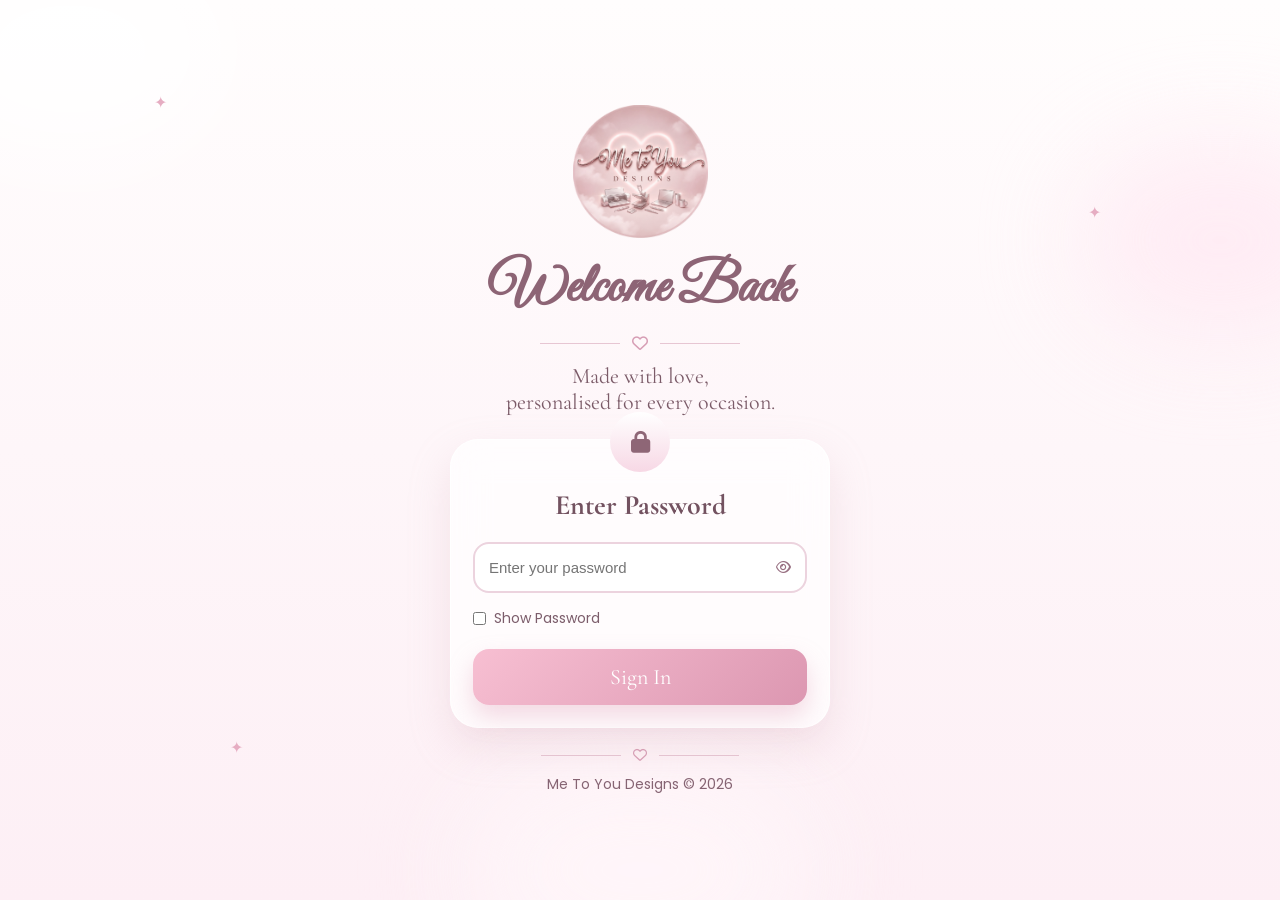
<file: index.html>
<!DOCTYPE html>
<html lang="en">
<head>
<meta charset="UTF-8">
<meta name="viewport" content="width=device-width, initial-scale=1.0">

<title>Me To You Designs</title>

<link rel="stylesheet" href="css/style.css">

<link rel="preconnect" href="https://fonts.googleapis.com">
<link rel="preconnect" href="https://fonts.gstatic.com" crossorigin>

<link href="https://fonts.googleapis.com/css2?family=Great+Vibes&family=Poppins:wght@300;400;500;600&family=Cormorant+Garamond:wght@400;600&display=swap" rel="stylesheet">

<link rel="stylesheet" href="https://cdnjs.cloudflare.com/ajax/libs/font-awesome/6.5.2/css/all.min.css">
</head>

<body>

<div class="background">
    <div class="cloud cloud1"></div>
    <div class="cloud cloud2"></div>
    <div class="cloud cloud3"></div>

    <span class="sparkle sparkle1">✦</span>
    <span class="sparkle sparkle2">✦</span>
    <span class="sparkle sparkle3">✦</span>
</div>

<main class="login-page">

<img src="logo.PNG" class="logo" alt="Me To You Designs">

<h1>Welcome Back</h1>

<div class="divider">
<span></span>
<i class="fa-regular fa-heart"></i>
<span></span>
</div>

<p class="tagline">
Made with love,<br>
personalised for every occasion.
</p>

<section class="login-card">

<div class="lock-icon">
<i class="fa-solid fa-lock"></i>
</div>

<h2>Enter Password</h2>

<div class="password-wrapper">

<input
type="password"
id="password"
placeholder="Enter your password">

<button
type="button"
class="eye-button"
onclick="togglePassword()">

<i class="fa-regular fa-eye"></i>

</button>

</div>

<label class="show-password">
<input
type="checkbox"
onclick="togglePassword()">
Show Password
</label>

<button
class="sign-in"
onclick="login()">
Sign In
</button>

</section>

<footer>

<div class="divider footer-divider">
<span></span>
<i class="fa-regular fa-heart"></i>
<span></span>
</div>

<p>Me To You Designs © 2026</p>

</footer>

</main>

<script src="js/login.js"></script>

</body>
</html>
</file>
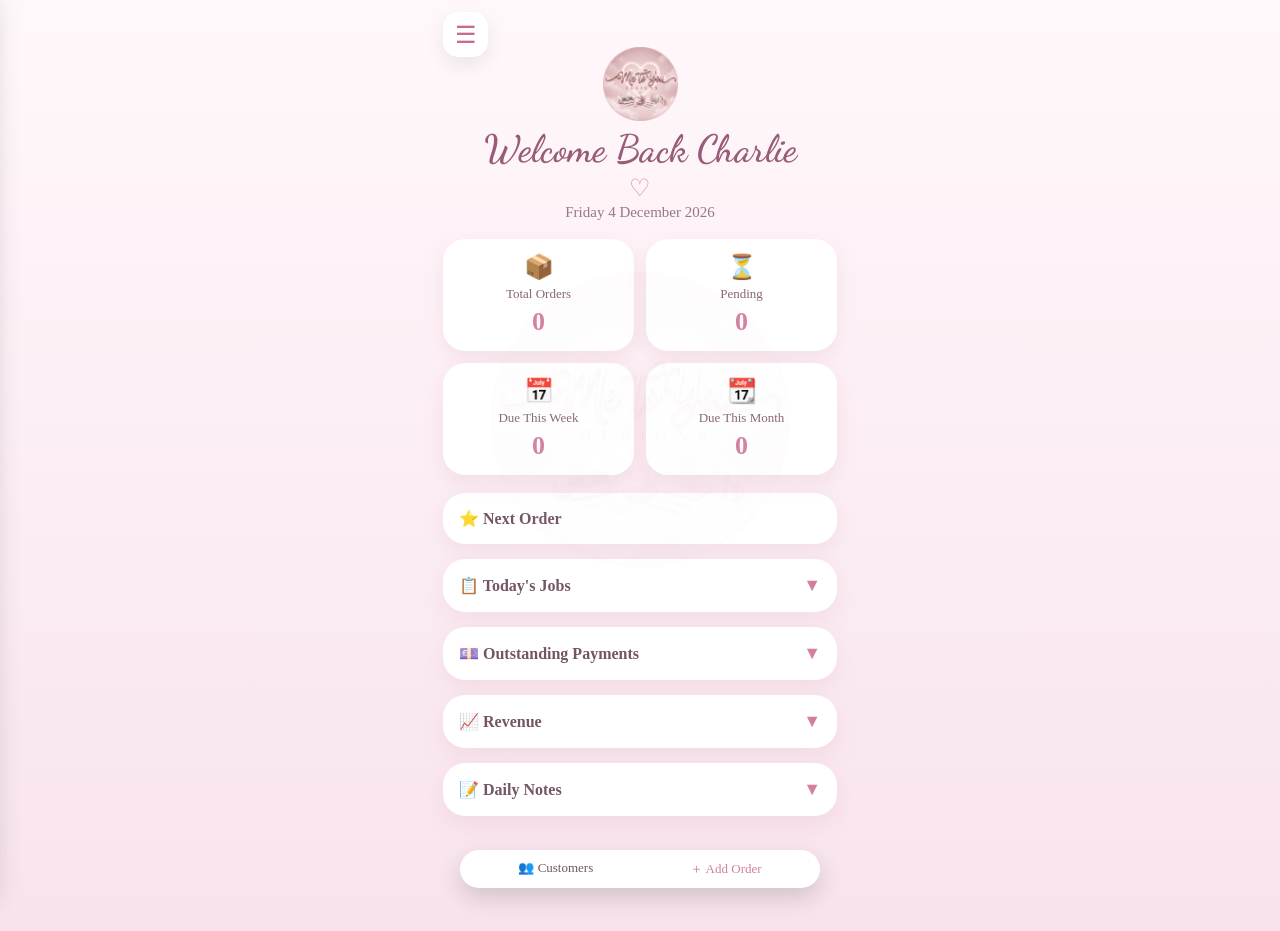
<file: dashboard.html>
<!DOCTYPE html>
<html lang="en">

<head>

<meta charset="UTF-8">

<meta name="viewport" content="width=device-width, initial-scale=1.0">

<title>Me To You Designs</title>

<link rel="stylesheet" href="dashboard.css">

<link href="https://fonts.googleapis.com/css2?family=Dancing+Script:wght@600&family=Poppins:wght@400;600;700&display=swap" rel="stylesheet">

</head>


<body>


<div id="overlay"></div>


<!-- SIDE MENU -->

<nav id="sideMenu">

<div class="menuHeader">

<img src="logo.PNG" class="menuLogo">

<h2>Me To You Designs</h2>

</div>


<div class="menuLinks">

<a href="dashboard.html">🏠 Dashboard</a>

<a href="orders.html">📦 Orders</a>

<a href="customers.html">👥 Customers</a>

<a href="calendar.html">📅 Calendar</a>

<a href="invoices.html">💷 Invoices</a>

<a href="customer-media.html">🖼 Customer Media</a>

<a href="revenue.html">📈 Revenue</a>

<a href="settings.html">⚙️ Settings</a>

</div>


</nav>



<div id="app">


<header class="topBar">

<button id="menuButton">
☰
</button>

</header>



<section class="welcomeSection">


<img src="logo.PNG" class="topLogo">


<h1 id="welcomeMessage">
Welcome Back Charlie
</h1>


<div class="heartDivider">
♡
</div>


<p id="todayDate"></p>


</section>





<!-- TOP COUNTERS -->


<section class="statsGrid">


<div class="statCard">

<div class="statIcon">
📦
</div>

<h3>Total Orders</h3>

<h2 id="totalOrders">
0
</h2>

</div>



<div class="statCard">

<div class="statIcon">
⏳
</div>

<h3>Pending</h3>

<h2 id="pendingOrders">
0
</h2>

</div>




<div class="statCard">

<div class="statIcon">
📅
</div>

<h3>Due This Week</h3>

<h2 id="dueWeek">
0
</h2>

</div>




<div class="statCard">

<div class="statIcon">
📆
</div>

<h3>Due This Month</h3>

<h2 id="dueMonth">
0
</h2>

</div>


</section>





<!-- NEXT ORDER -->


<section class="dashboardCard">


<div class="cardHeader">

⭐ Next Order

</div>


<div class="cardContent">


<p>
No upcoming orders.
</p>


</div>


</section>






<!-- TODAY JOBS -->


<section class="dashboardCard">


<div class="cardHeader">

📋 Today's Jobs

<button class="toggleButton">
▼
</button>

</div>


<div class="cardContent">


<button class="addButton" id="addJobButton">
+ Add Job
</button>


<ul id="jobsList"></ul>


</div>


</section>







<!-- PAYMENTS -->


<section class="dashboardCard">


<div class="cardHeader">

💷 Outstanding Payments

<button class="toggleButton">
▼
</button>

</div>


<div class="cardContent">


<p>
No outstanding payments.
</p>


</div>


</section>







<!-- REVENUE -->


<section class="dashboardCard">


<div class="cardHeader">

📈 Revenue

<button class="toggleButton">
▼
</button>

</div>


<div class="cardContent">


<div class="revenueGrid">


<div class="revenueCard">

<h4>Today</h4>

<p>£0.00</p>

</div>


<div class="revenueCard">

<h4>This Week</h4>

<p>£0.00</p>

</div>


<div class="revenueCard">

<h4>This Month</h4>

<p>£0.00</p>

</div>


<div class="revenueCard">

<h4>Total</h4>

<p>£0.00</p>

</div>


</div>


</div>


</section>







<!-- NOTES -->


<section class="dashboardCard">


<div class="cardHeader">

📝 Daily Notes

<button class="toggleButton">
▼
</button>

</div>


<div class="cardContent">


<button class="addButton" id="addNoteButton">
+ Add Note
</button>


<ul id="notesList"></ul>


</div>


</section>






<!-- FIXED BUTTONS -->


<footer class="bottomNav">


<a href="customers.html" class="bottomButton">

👥

<span>
Customers
</span>

</a>



<a href="add-order.html" class="bottomButton addOrder">

＋

<span>
Add Order
</span>

</a>


</footer>



</div>



<script src="dashboard.js"></script>


</body>

</html>
</file>
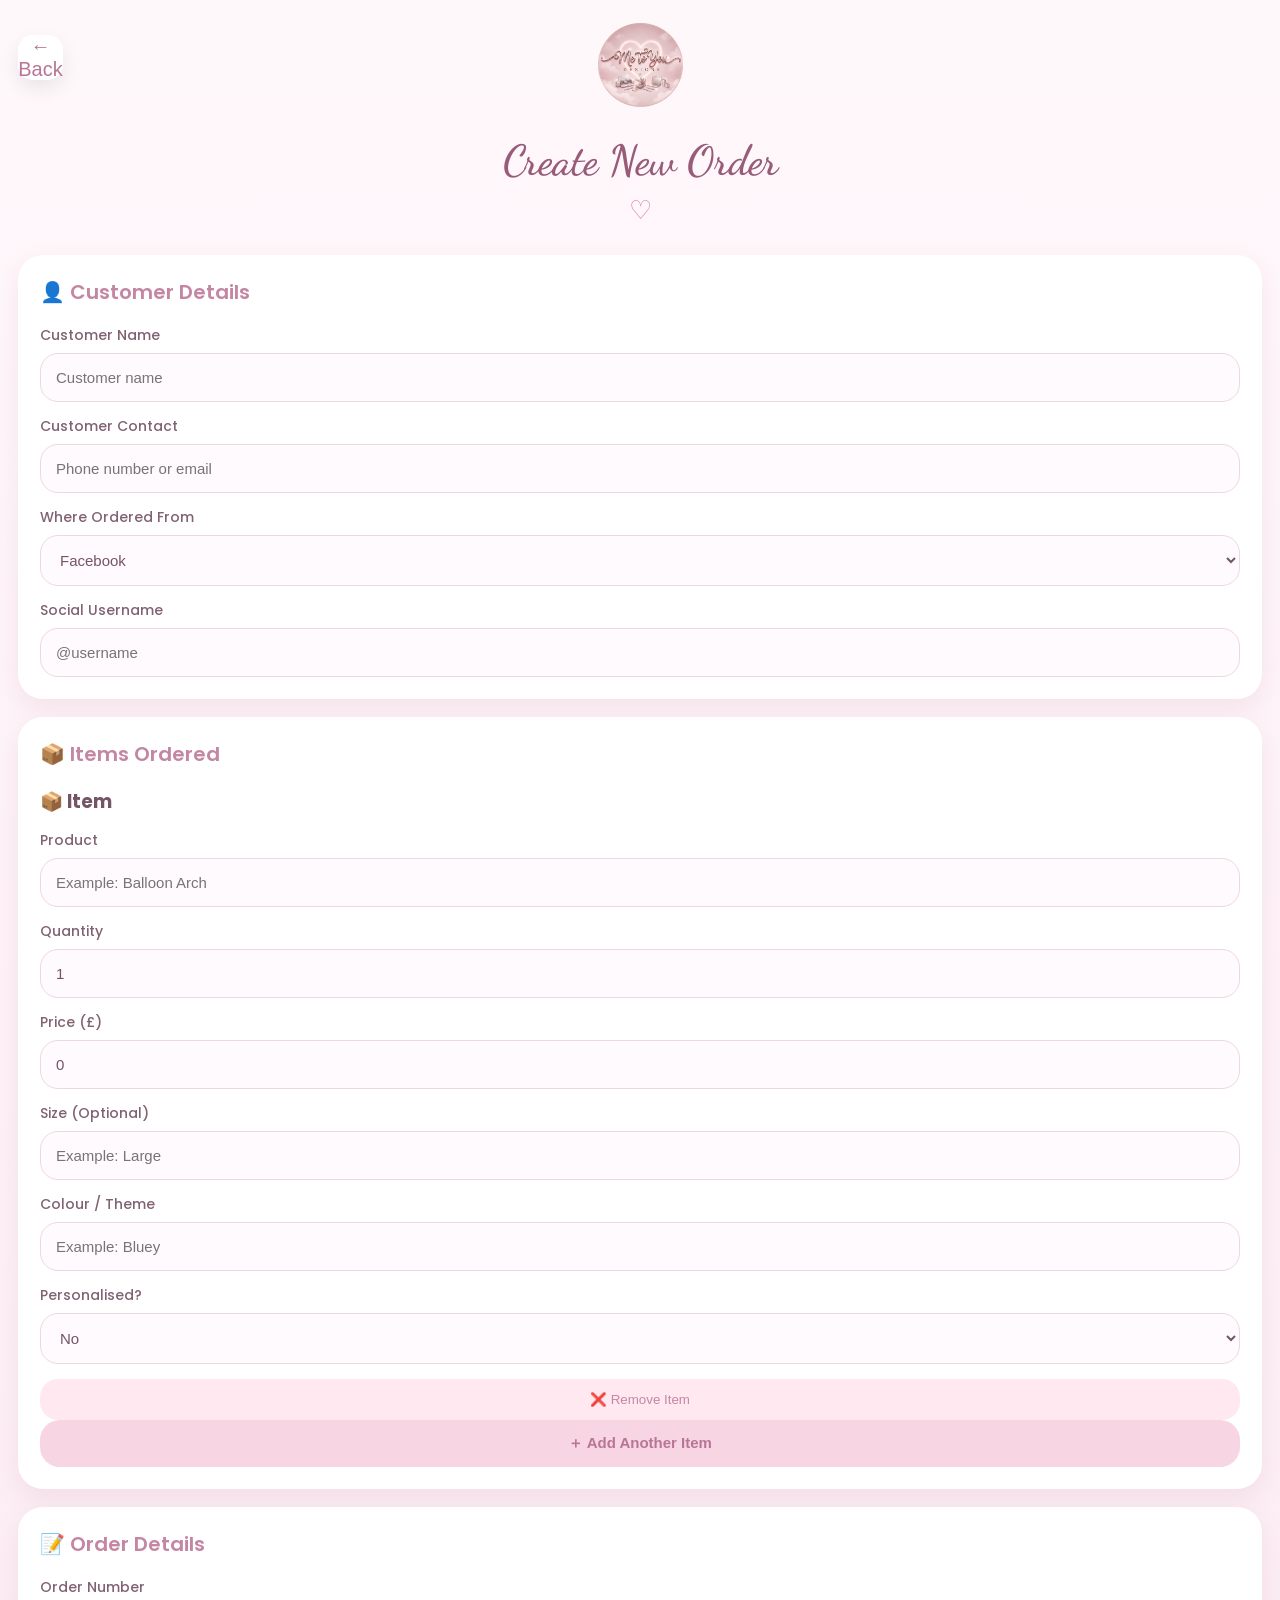
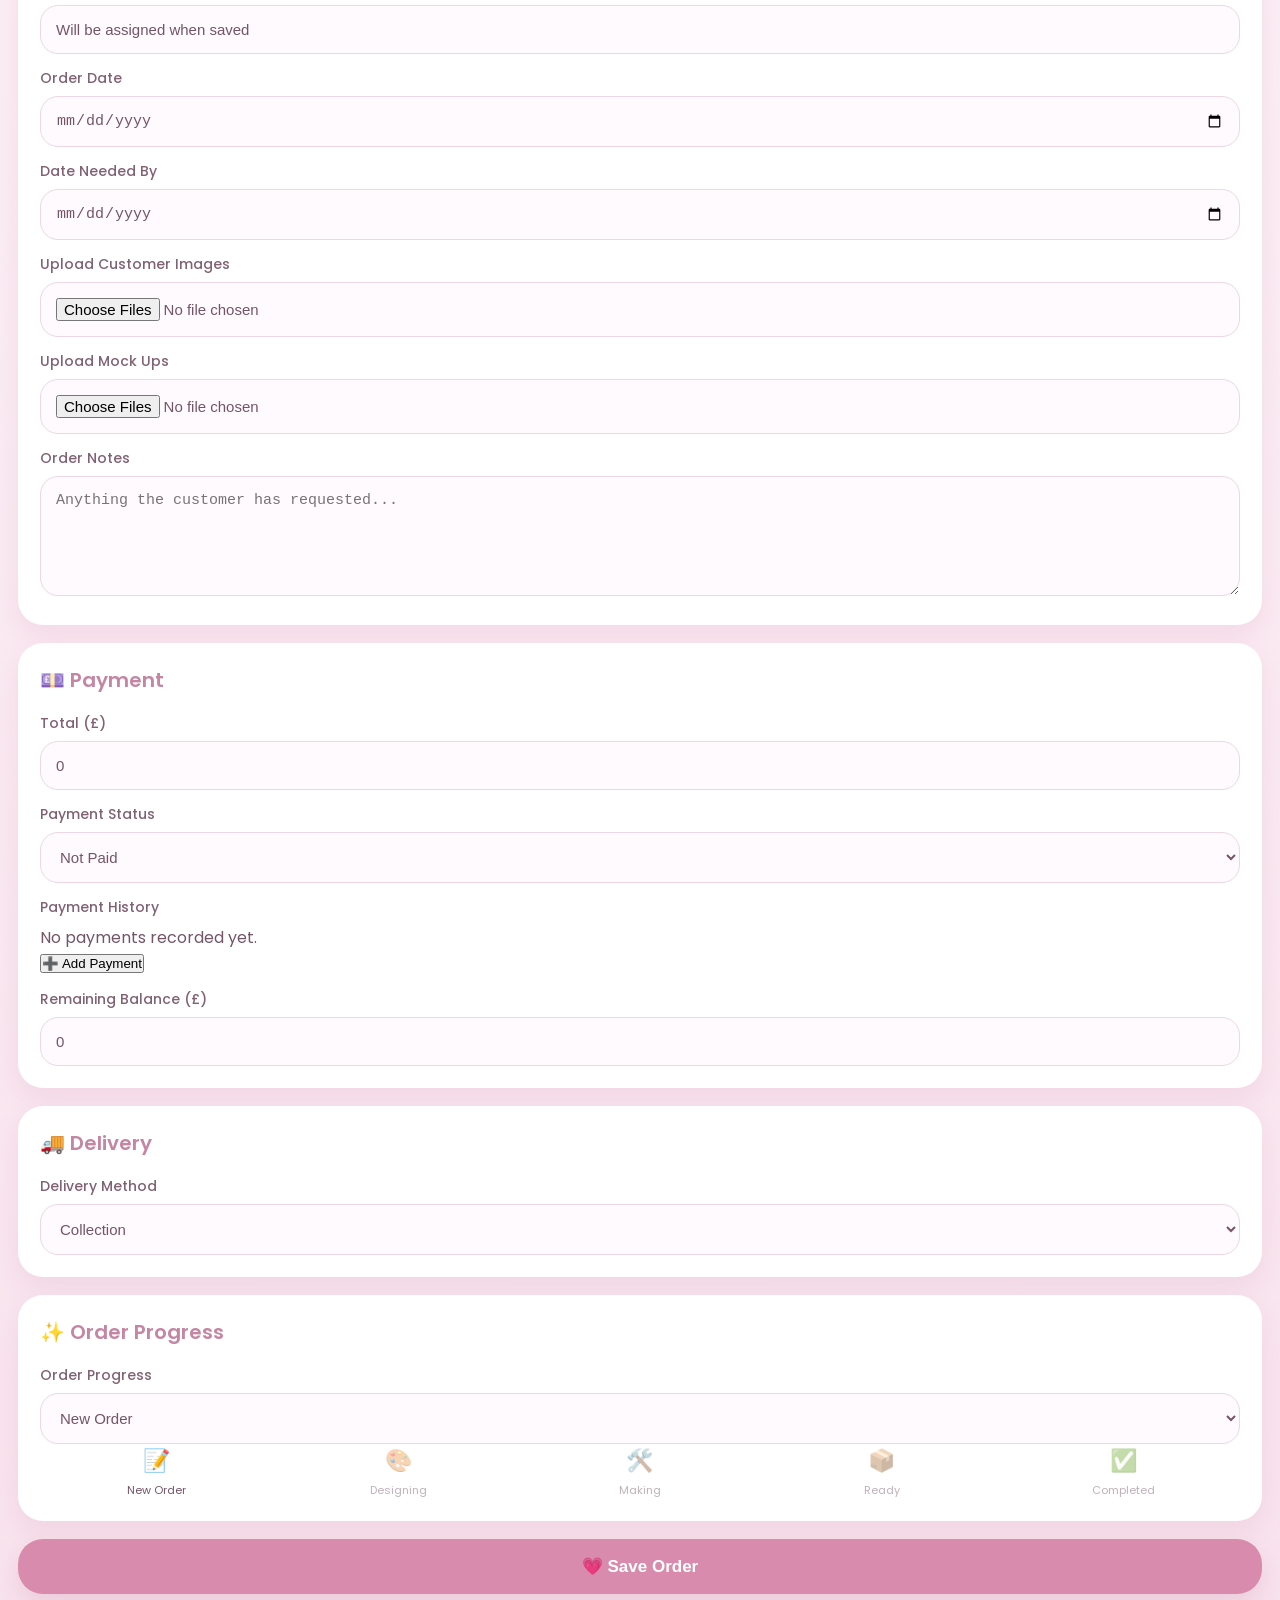
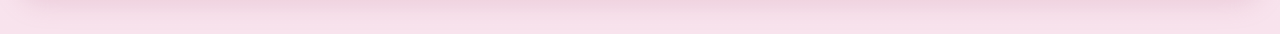
<file: OldAdd-order.html>
<!DOCTYPE html>
<html lang="en">

<head>

<meta charset="UTF-8">
<meta name="viewport" content="width=device-width, initial-scale=1.0">

<title>Create New Order</title>

<link rel="stylesheet" href="add-order.css">

<link rel="preconnect" href="https://fonts.googleapis.com">
<link rel="preconnect" href="https://fonts.gstatic.com" crossorigin>

<link href="https://fonts.googleapis.com/css2?family=Allura&family=Poppins:wght@300;400;500;600&display=swap" rel="stylesheet">

</head>

<body>

<header class="order-header">

<button
class="back-btn"
onclick="window.location.href='dashboard.html'">

← Back

</button>

<img
src="logo.PNG"
class="header-logo"
alt="Me To You Designs">

</header>

<main>

<h1 class="page-title">
Create New Order
</h1>

<div class="heart">
♡
</div>

<!-- ========================= -->
<!-- CUSTOMER DETAILS -->
<!-- ========================= -->

<section class="order-card">

<h2>👤 Customer Details</h2>

<label for="customerName">Customer Name</label>

<input
id="customerName"
type="text"
placeholder="Customer name">

<label for="customerContact">
Customer Contact
</label>

<input
id="customerContact"
type="text"
placeholder="Phone number or email">

<label for="orderSource">
Where Ordered From
</label>

<select id="orderSource">

<option value="Facebook">Facebook</option>
<option value="Instagram">Instagram</option>
<option value="TikTok">TikTok</option>
<option value="Website">Website</option>
<option value="Other">Other</option>

</select>

<label for="socialUsername">
Social Username
</label>

<input
id="socialUsername"
type="text"
placeholder="@username">

</section>

<!-- ========================= -->
<!-- ITEMS -->
<!-- ========================= -->

<section class="order-card">

<h2>📦 Items Ordered</h2>

<div id="items">
<div class="item-card">

<h3>📦 Item</h3>

<label>Product</label>

<input
type="text"
class="item-product"
placeholder="Example: Balloon Arch">

<label>Quantity</label>

<input
type="number"
class="item-quantity"
value="1"
min="1">

<label>Price (£)</label>

<input
type="number"
class="item-price"
value="0"
min="0"
step="0.01">

<label>Size (Optional)</label>

<input
type="text"
class="item-size"
placeholder="Example: Large">

<label>Colour / Theme</label>

<input
type="text"
class="item-colour"
placeholder="Example: Bluey">

<label>Personalised?</label>

<select class="item-personalised">

<option value="No">No</option>
<option value="Yes">Yes</option>

</select>

<div
class="personalisation-section"
style="display:none;">

<label>Personalisation Details</label>

<textarea
class="item-personalisation"
placeholder="Name, message or wording required..."></textarea>

</div>

<button
type="button"
class="remove-item">

❌ Remove Item

</button>

</div>

</div>

<button
type="button"
class="add-item">

＋ Add Another Item

</button>

</section>
<!-- ========================= -->
<!-- ORDER DETAILS -->
<!-- ========================= -->

<section class="order-card">

<h2>📝 Order Details</h2>

<label>Order Number</label>

<input
id="orderNumber"
type="text"
value="Will be assigned when saved"
readonly>

<label>Order Date</label>

<input
id="orderDate"
type="date">

<label>Date Needed By</label>

<input
id="dateNeeded"
type="date">

<label>Upload Customer Images</label>

<input
id="customerImages"
type="file"
multiple>

<label>Upload Mock Ups</label>

<input
id="mockupImages"
type="file"
multiple>

<label>Order Notes</label>

<textarea
id="orderNotes"
placeholder="Anything the customer has requested..."></textarea>

</section>

<!-- ========================= -->
<!-- PAYMENT -->
<!-- ========================= -->

<section class="order-card">

<h2>💷 Payment</h2>

<label>Total (£)</label>

<input
id="orderTotal"
type="number"
value="0"
readonly>

<label>Payment Status</label>

<select id="paymentStatus">

<option>Not Paid</option>
<option>Deposit Paid</option>
<option>Paid In Full</option>

</select>

<label>Payment History</label>

<div id="paymentHistory">
    <p>No payments recorded yet.</p>
</div>

<button type="button" id="addPaymentButton">
    ➕ Add Payment
</button>
    
<div id="paymentForm" style="display:none; margin-top:15px;">

    <label>Payment Date</label>
    <input type="date" id="paymentDate">

    <label>Amount (£)</label>
    <input type="number" id="paymentAmount" step="0.01">

    <label>Payment Method</label>
    <select id="paymentMethodEntry">
        <option>Cash</option>
        <option>Bank Transfer</option>
        <option>Card</option>
        <option>PayPal</option>
        <option>Other</option>
    </select>

    <label>Notes</label>
    <textarea id="paymentNotes"></textarea>

    <button type="button" id="savePayment">
        💗 Save Payment
    </button>

</div>

<label>Remaining Balance (£)</label>

<input
id="remainingBalance"
type="number"
value="0"
readonly>

</section>

<!-- ========================= -->
<!-- DELIVERY -->
<!-- ========================= -->

<section class="order-card">

<h2>🚚 Delivery</h2>

<label>Delivery Method</label>

<select id="deliveryMethod">

<option>Collection</option>
<option>Local Delivery</option>
<option>Royal Mail</option>
<option>Evri</option>
<option>InPost</option>

</select>

<div
id="trackingBox"
style="display:none;">

<label>Tracking Number</label>

<input
id="trackingNumber"
type="text"
placeholder="Enter tracking number">

</div>

</section>

<!-- ========================= -->
<!-- ORDER PROGRESS -->
<!-- ========================= -->

<section class="order-card">

<h2>✨ Order Progress</h2>
<label>Order Progress</label>

<select id="orderProgress">
    <option>New Order</option>
    <option>Designing</option>
    <option>Making</option>
    <option>Ready</option>
    <option>Completed</option>
</select>
<div class="progress-tracker">

<div id="step-new" class="progress-step active">
<span>📝</span>
<p>New Order</p>
</div>

<div id="step-designing" class="progress-step">
<span>🎨</span>
<p>Designing</p>
</div>

<div id="step-making" class="progress-step">
<span>🛠️</span>
<p>Making</p>
</div>

<div id="step-ready" class="progress-step">
<span>📦</span>
<p>Ready</p>
</div>

<div id="step-completed" class="progress-step">
<span>✅</span>
<p>Completed</p>
</div>

</div>

</section>

<button
type="button"
class="save-order">

💗 Save Order

</button>

</main>

<script src="add-order.js"></script>

</body>
</html>
</file>
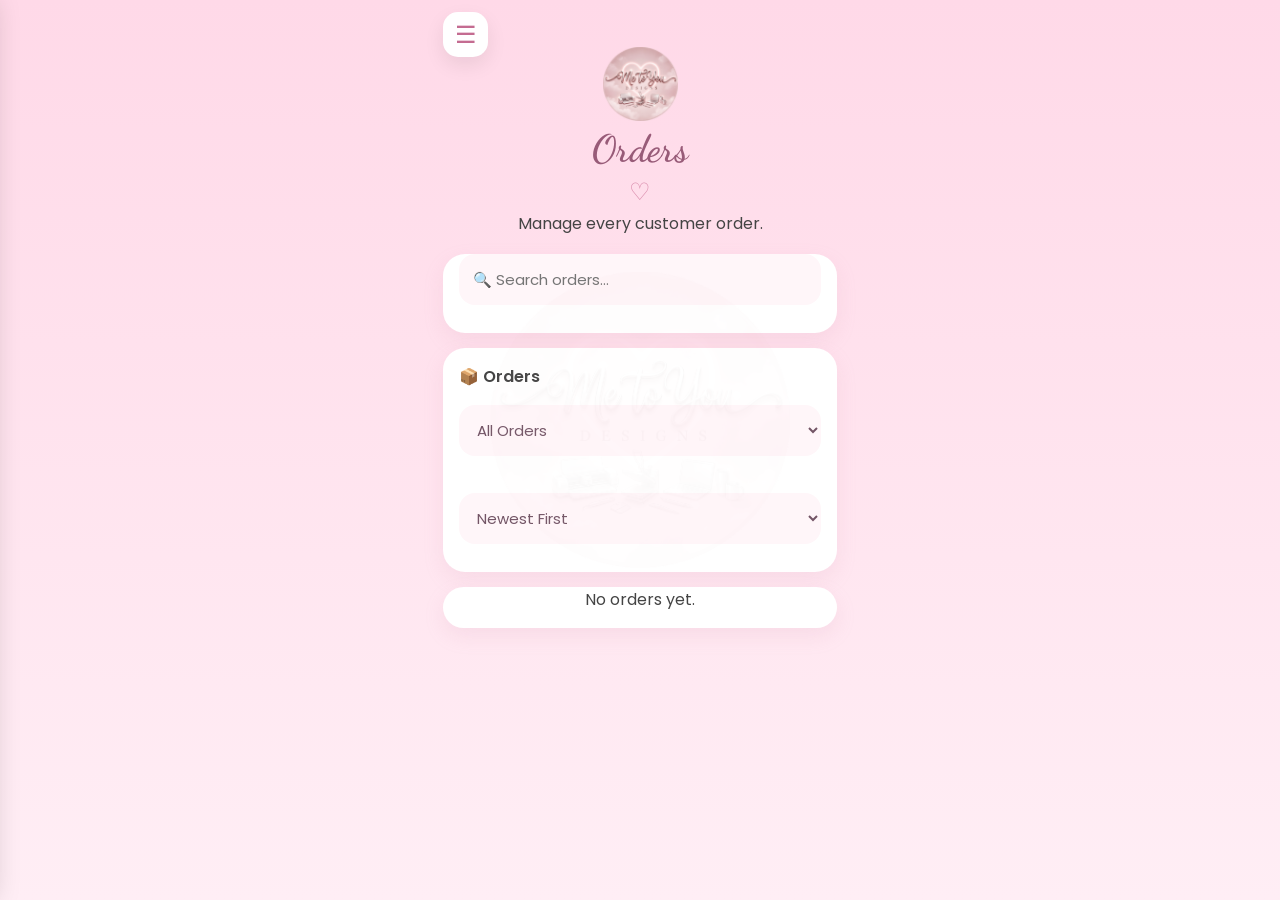
<file: orders.html>
<!DOCTYPE html>
<html lang="en">

<head>

<meta charset="UTF-8">

<meta name="viewport"
content="width=device-width, initial-scale=1.0">

<title>Orders | Me To You Designs</title>

<link rel="stylesheet" href="dashboard.css">
<link rel="stylesheet" href="orders.css">

<link href="https://fonts.googleapis.com/css2?family=Dancing+Script:wght@600&family=Poppins:wght@400;600;700&display=swap" rel="stylesheet">

</head>

<body>

<div id="overlay"></div>

<!-- SIDE MENU -->

<nav id="sideMenu">

<div class="menuHeader">

<img src="logo.PNG" class="menuLogo">

<h2>Me To You Designs</h2>

</div>

<div class="menuLinks">

<a href="dashboard.html">🏠 Dashboard</a>

<a href="orders.html">📦 Orders</a>

<a href="customers.html">👥 Customers</a>

<a href="calendar.html">📅 Calendar</a>

<a href="invoices.html">💷 Invoices</a>

<a href="customer-media.html">🖼 Customer Media</a>

<a href="revenue.html">📈 Revenue</a>

<a href="settings.html">⚙️ Settings</a>

</div>

</nav>

<div id="app">

<header class="topBar">

<button id="menuButton">

☰

</button>

</header>

<section class="welcomeSection">

<img src="logo.PNG" class="topLogo">

<h1>

Orders

</h1>

<div class="heartDivider">

♡

</div>

<p>

Manage every customer order.

</p>

</section>

<section class="dashboardCard">

<div class="cardContent">

<input
type="text"
id="searchOrders"
placeholder="🔍 Search orders...">

</div>

</section>

<section class="dashboardCard">

<div class="cardHeader">

📦 Orders

</div>

<div class="cardContent">

<select id="statusFilter">

<option value="all">All Orders</option>

<option value="New Order">New Orders</option>

<option value="Designing">Designing</option>

<option value="Making">Making</option>

<option value="Ready">Ready</option>

<option value="Completed">Completed</option>

</select>

<br><br>

<select id="sortOrders">

<option value="newest">Newest First</option>

<option value="oldest">Oldest First</option>

<option value="due">Due Soon</option>

<option value="payment">Outstanding Payments</option>

</select>

</div>

</section>

<section id="ordersContainer">

</section>

</div>

<script src="orders.js"></script>

</body>

</html>
</file>
<file: css/style.css>
*{
    margin:0;
    padding:0;
    box-sizing:border-box;
}

body{
    font-family:'Poppins',sans-serif;
    background:linear-gradient(180deg,#fffdfd,#fdeff5);
    min-height:100vh;
    display:flex;
    justify-content:center;
    align-items:center;
    overflow:hidden;
    position:relative;
}

.background{
    position:fixed;
    inset:0;
    overflow:hidden;
    z-index:0;
}

.cloud{
    position:absolute;
    border-radius:50%;
    filter:blur(50px);
    opacity:.75;
    animation:floatCloud 18s ease-in-out infinite;
}

.cloud1{
    width:320px;
    height:220px;
    background:#ffffff;
    top:-60px;
    left:-90px;
}

.cloud2{
    width:280px;
    height:200px;
    background:#ffe8f2;
    top:140px;
    right:-80px;
    animation-delay:5s;
}

.cloud3{
    width:360px;
    height:240px;
    background:#fff7fa;
    bottom:-90px;
    left:50%;
    transform:translateX(-50%);
    animation-delay:10s;
}

.sparkle{
    position:absolute;
    color:#e6adc2;
    animation:twinkle 4s infinite;
}

.sparkle1{
    top:90px;
    left:12%;
}

.sparkle2{
    top:200px;
    right:14%;
    animation-delay:2s;
}

.sparkle3{
    bottom:140px;
    left:18%;
    animation-delay:3.5s;
}

.login-page{
    position:relative;
    z-index:2;
    width:100%;
    max-width:420px;
    padding:20px;
    text-align:center;
}

.logo{
    width:135px;
    display:block;
    margin:0 auto 15px;
    animation:logoFloat 6s ease-in-out infinite;
}

h1{
    font-family:'Great Vibes',cursive;
    font-size:56px;
    color:#8d6475;
    margin-bottom:12px;
}

.divider{
    display:flex;
    align-items:center;
    justify-content:center;
    gap:12px;
    margin:12px 0;
}

.divider span{
    width:80px;
    height:1px;
    background:#e7c6d3;
}

.divider i{
    color:#d79eb5;
}

.tagline{
    font-family:'Cormorant Garamond',serif;
    font-size:22px;
    color:#7b5b68;
    margin-bottom:24px;
}

.login-card{
    position:relative;
    background:rgba(255,255,255,.72);
    backdrop-filter:blur(18px);
    border-radius:28px;
    padding:48px 22px 22px;
    border:1px solid rgba(255,255,255,.9);
    box-shadow:0 18px 40px rgba(210,170,185,.25);
}

.lock-icon{
    position:absolute;
    top:-28px;
    left:50%;
    transform:translateX(-50%);
    width:60px;
    height:60px;
    border-radius:50%;
    display:flex;
    justify-content:center;
    align-items:center;
    background:linear-gradient(#fff,#f7d8e5);
    color:#8e6676;
    font-size:22px;
}

.login-card h2{
    font-family:'Cormorant Garamond',serif;
    font-size:28px;
    color:#735260;
    margin-bottom:20px;
}

.password-wrapper{
    display:flex;
    align-items:center;
    background:#fff;
    border:2px solid #ecd3de;
    border-radius:16px;
    padding:0 14px;
}

.password-wrapper input{
    flex:1;
    border:none;
    outline:none;
    background:none;
    padding:15px 0;
    font-size:15px;
}

.eye-button{
    border:none;
    background:none;
    cursor:pointer;
    color:#987082;
}
.show-password{
    display:flex;
    align-items:center;
    gap:8px;
    margin:15px 0 20px;
    font-size:14px;
    color:#7c5d6b;
}

.show-password input{
    accent-color:#d79eb5;
}

.sign-in{
    width:100%;
    border:none;
    border-radius:16px;
    padding:15px;
    cursor:pointer;
    font-size:22px;
    font-family:'Cormorant Garamond',serif;
    color:#fff;
    background:linear-gradient(135deg,#f7bfd2,#dc97b1);
    box-shadow:0 12px 24px rgba(220,151,177,.35);
    transition:.3s;
}

.sign-in:hover{
    transform:translateY(-2px);
}

footer{
    margin-top:20px;
    color:#866473;
    font-size:14px;
}

.footer-divider{
    margin-bottom:12px;
}

@keyframes logoFloat{
    0%,100%{
        transform:translateY(0);
    }
    50%{
        transform:translateY(-6px);
    }
}

@keyframes floatCloud{
    0%,100%{
        transform:translateY(0);
    }
    50%{
        transform:translateY(-18px);
    }
}

@keyframes twinkle{
    0%,100%{
        opacity:.3;
        transform:scale(.8);
    }
    50%{
        opacity:1;
        transform:scale(1.2);
    }
}

@media (max-width:480px){

    .login-page{
        padding:16px;
    }

    .logo{
        width:120px;
    }

    h1{
        font-size:50px;
    }

    .tagline{
        font-size:20px;
    }

    .login-card{
        padding:45px 18px 18px;
    }

}
</file>
<file: dashboard.css>
/* =================================
   ME TO YOU DESIGNS DASHBOARD
================================= */

@import url('https://fonts.googleapis.com/css2?family=Dancing+Script:wght@600&family=Poppins:wght@400;500;600;700&display=swap');


*{
    margin:0;
    padding:0;
    box-sizing:border-box;
}


body{

    min-height:100vh;

    background:
    linear-gradient(
        180deg,
        #fff8fb,
        #f8e3ed
    );

    color:#735566;

    overflow-x:hidden;

}


/* Faint Logo Background */

body::before{

    content:"";

    position:fixed;

    inset:0;

    background:url("logo.PNG") center 45% no-repeat;

    background-size:300px;

    opacity:.035;

    pointer-events:none;

}


/* MAIN */

#app{

    max-width:430px;

    margin:auto;

    padding:12px 18px 100px;

}


/* MENU BUTTON */

.topBar{

    height:45px;

}


#menuButton{

    width:45px;

    height:45px;

    border:none;

    border-radius:15px;

    background:white;

    font-size:24px;

    color:#c46c91;

    box-shadow:
    0 8px 20px rgba(0,0,0,.08);

}


/* WELCOME */

.welcomeSection{

    text-align:center;

    margin-top:-10px;

    margin-bottom:18px;

}


.topLogo{

    width:75px;

    display:block;

    margin:0 auto 5px;

}


.welcomeSection h1{

    font-family:'Dancing Script',cursive;

    font-size:38px;

    font-weight:600;

    color:#985b78;

    white-space:nowrap;

}


.heartDivider{

    font-size:24px;

    color:#d98bab;

    margin:2px;

}


#todayDate{

    font-size:15px;

    color:#987786;

}


/* TOP COUNT BOXES */

.statsGrid{

    display:grid;

    grid-template-columns:repeat(2,1fr);

    gap:12px;

    margin-bottom:18px;

}


.statCard{

    background:white;

    border-radius:22px;

    padding:14px 8px;

    text-align:center;

    box-shadow:
    0 8px 20px rgba(210,150,175,.18);

}


.statIcon{

    font-size:24px;

}


.statCard h3{

    font-size:13px;

    font-weight:500;

    color:#856676;

    margin-top:5px;

}


.statCard h2{

    font-size:26px;

    color:#d47fa2;

    margin-top:5px;

}



/* DASHBOARD DROPDOWN CARDS */

.dashboardCard{

    background:white;

    border-radius:22px;

    margin-bottom:15px;

    box-shadow:
    0 8px 20px rgba(210,150,175,.15);

    overflow:hidden;

}


.cardHeader{

    padding:16px;

    display:flex;

    justify-content:space-between;

    align-items:center;

    font-size:16px;

    font-weight:600;

}


.toggleButton{

    border:none;

    background:none;

    color:#d47fa2;

    font-size:18px;

}


.cardContent{

    padding:0 16px 16px;

}


/* ADD BUTTON */

.addButton{

    width:100%;

    padding:12px;

    border:none;

    border-radius:16px;

    background:#db91b0;

    color:white;

    font-size:15px;

    font-weight:600;

}


/* LISTS */

ul{

    list-style:none;

}


li{

    background:#fff3f7;

    padding:12px;

    border-radius:14px;

    margin-top:10px;

}



/* REVENUE */

.revenueGrid{

    display:grid;

    grid-template-columns:repeat(2,1fr);

    gap:10px;

}


.revenueCard{

    background:#fff2f7;

    border-radius:16px;

    padding:14px;

    text-align:center;

}


.revenueCard h4{

    font-size:13px;

    color:#806273;

}


.revenueCard p{

    margin-top:5px;

    font-size:20px;

    font-weight:bold;

    color:#d47fa2;

}



/* BOTTOM BUTTONS */

.bottomNav{

    position:fixed;

    bottom:12px;

    left:50%;

    transform:translateX(-50%);

    width:85%;

    max-width:360px;

    background:white;

    border-radius:25px;

    padding:10px;

    display:flex;

    justify-content:space-around;

    box-shadow:
    0 10px 25px rgba(0,0,0,.15);

}


.bottomButton{

    text-decoration:none;

    color:#735566;

    text-align:center;

    font-size:13px;

}


.addOrder{

    color:#d47fa2;

}



/* SIDE MENU */

#sideMenu{

    position:fixed;

    top:0;

    left:-280px;

    width:270px;

    height:100vh;

    background:white;

    z-index:1000;

    transition:.3s;

    box-shadow:
    5px 0 25px rgba(0,0,0,.15);

}


#sideMenu.active{

    left:0;

}


.menuHeader{

    text-align:center;

    padding:25px;

    background:#ffeaf2;

}


.menuLogo{

    width:85px;

}


.menuLinks a{

    display:block;

    padding:16px 22px;

    color:#735566;

    text-decoration:none;

    border-bottom:1px solid #eee;

}



/* OVERLAY */

#overlay{

    position:fixed;

    inset:0;

    background:rgba(0,0,0,.3);

    display:none;

    z-index:999;

}


#overlay.active{

    display:block;

}
</file>
<file: add-order.css>
@import url('https://fonts.googleapis.com/css2?family=Dancing+Script:wght@500;600&family=Poppins:wght@300;400;500;600&display=swap');


*{
    margin:0;
    padding:0;
    box-sizing:border-box;
}


body{

    font-family:'Poppins',sans-serif;

    background:
    linear-gradient(
        180deg,
        #fff8fb,
        #f8e3ed
    );

    color:#735566;

}



/* HEADER */

.order-header{

    height:130px;

    display:flex;

    align-items:center;

    justify-content:center;

    position:relative;

}



.header-logo{

    width:85px;

    height:auto;

}



.back-btn{

    position:absolute;

    left:18px;

    top:35px;

    border:none;

    background:white;

    color:#b87595;

    width:45px;

    height:45px;

    border-radius:15px;

    font-size:20px;

    box-shadow:
    0 8px 20px rgba(0,0,0,.08);

}



/* PAGE TITLE */

.page-title{

    text-align:center;

    font-family:'Dancing Script',cursive;

    font-size:42px;

    font-weight:600;

    color:#985b78;

    margin-top:5px;

}



.heart{

    text-align:center;

    color:#d88bad;

    font-size:26px;

    margin:5px 0 25px;

}





main{

    padding:0 18px 40px;

}





/* CARDS */

.order-card{

    background:white;

    border-radius:25px;

    padding:22px;

    margin-bottom:18px;

    box-shadow:

    0 10px 25px rgba(200,130,160,.15);

}




.order-card h2{

    color:#c486a3;

    font-size:20px;

    font-weight:600;

    margin-bottom:18px;

}





/* INPUTS */


label{

    display:block;

    color:#806273;

    font-size:14px;

    font-weight:500;

    margin:14px 0 7px;

}



input,
select,
textarea{


    width:100%;

    padding:15px;

    border-radius:18px;

    border:1px solid #edd7e2;

    background:#fffafd;

    font-size:15px;

    color:#735566;

    outline:none;

}



input:focus,
select:focus,
textarea:focus{

    border-color:#d88bad;

}



textarea{

    height:120px;

}





/* ITEMS */


.item-box{

    background:#fff5f9;

    border-radius:20px;

    padding:18px;

    margin-bottom:15px;

    border:1px solid #f3d8e5;

}



.item-box h3{

    color:#b87595;

    font-size:18px;

}




/* BUTTONS */


.add-item{

    width:100%;

    border:none;

    background:#f7d5e3;

    color:#b87595;

    padding:14px;

    border-radius:20px;

    font-size:15px;

    font-weight:600;

}



.remove-item{

    width:100%;

    margin-top:15px;

    border:none;

    background:#ffe8f0;

    color:#c486a3;

    padding:13px;

    border-radius:18px;

}



.save-order{


    width:100%;

    border:none;

    background:#d88bad;

    color:white;

    padding:17px;

    border-radius:25px;

    font-size:17px;

    font-weight:600;

    box-shadow:

    0 10px 25px rgba(200,130,160,.25);

}





/* PROGRESS TRACKER */


.progress-tracker{

    display:flex;

    justify-content:space-between;

    gap:8px;

}



.progress-step{

    text-align:center;

    flex:1;

    opacity:.45;

}



.progress-step.active{

    opacity:1;

}



.progress-step span{

    font-size:22px;

}



.progress-step p{

    font-size:11px;

    margin-top:5px;

}



/* MOBILE */

@media(max-width:500px){

    .page-title{

        font-size:38px;

    }

}
</file>
<file: orders.css>
*{
    margin:0;
    padding:0;
    box-sizing:border-box;
}

body{

    font-family:'Poppins',sans-serif;

    background:linear-gradient(
        180deg,
        #ffd9e8 0%,
        #ffeef5 100%
    );

    min-height:100vh;

    color:#444;

}

.page{

    width:95%;
    max-width:900px;

    margin:0 auto;

    padding:25px 0 50px;

}

.top-header{

    text-align:center;

    margin-bottom:25px;

}

.logo{

    width:120px;

    margin:15px auto;

    display:block;

}

.top-header h1{

    font-size:32px;

    color:#d45c91;

    margin-bottom:8px;

}

.top-header p{

    color:#777;

}

.back-button{

    border:none;

    background:white;

    border-radius:30px;

    padding:10px 18px;

    cursor:pointer;

    margin-bottom:15px;

    box-shadow:0 4px 10px rgba(0,0,0,.08);

}

.search-card,
.filter-card{

    background:white;

    border-radius:18px;

    padding:20px;

    margin-bottom:20px;

    box-shadow:0 8px 20px rgba(0,0,0,.08);

}

.search-card input,
.filter-card select{

    width:100%;

    padding:12px;

    border:1px solid #ddd;

    border-radius:12px;

    font-size:15px;

    margin-bottom:12px;

}
.orders-container{

    display:flex;

    flex-direction:column;

    gap:20px;

}

.order-card{

    background:white;

    border-radius:20px;

    padding:20px;

    box-shadow:0 8px 20px rgba(0,0,0,.08);

}

.order-card h2{

    color:#d45c91;

    margin-bottom:15px;

}

.order-card p{

    margin:8px 0;

    color:#555;

}

.status-badge{

    display:inline-block;

    padding:6px 14px;

    border-radius:20px;

    background:#ffd9e8;

    color:#d45c91;

    font-weight:bold;

    margin-top:10px;

}

.payment-badge{

    display:inline-block;

    padding:6px 14px;

    border-radius:20px;

    background:#e8fff0;

    color:#2e8b57;

    font-weight:bold;

    margin-top:10px;

}

.button-row{

    display:flex;

    gap:10px;

    flex-wrap:wrap;

    margin-top:20px;

}

.button-row button{

    flex:1;

    border:none;

    border-radius:12px;

    padding:12px;

    cursor:pointer;

    font-weight:bold;

    transition:.2s;

}

.edit-btn{

    background:#ffd9e8;

    color:#d45c91;

}

.view-btn{

    background:#e8f3ff;

    color:#2f73c8;

}

.delete-btn{

    background:#ffe5e5;

    color:#c93b3b;

}

.button-row button:hover{

    transform:translateY(-2px);

}

.no-orders{

    background:white;

    border-radius:20px;

    padding:40px 20px;

    text-align:center;

    box-shadow:0 8px 20px rgba(0,0,0,.08);

}

.new-order-button{

    margin-top:20px;

    border:none;

    border-radius:30px;

    background:#d45c91;

    color:white;

    padding:14px 28px;

    cursor:pointer;

    font-size:16px;

}
/* =================================
   ORDERS PAGE
================================= */

#searchOrders,
#statusFilter,
#sortOrders{

    width:100%;

    padding:14px;

    margin-bottom:12px;

    border:none;

    border-radius:16px;

    background:#fff6f9;

    font-size:15px;

    font-family:'Poppins',sans-serif;

    color:#735566;

}

#searchOrders:focus,
#statusFilter:focus,
#sortOrders:focus{

    outline:none;

}

.orderCard{

    background:white;

    border-radius:22px;

    margin-bottom:15px;

    box-shadow:
    0 8px 20px rgba(210,150,175,.15);

    overflow:hidden;

}

.orderHeader{

    padding:16px;

    background:#fff3f8;

    color:#985b78;

    font-weight:600;

    font-size:18px;

}

.orderContent{

    padding:18px;

}

.orderContent p{

    margin-bottom:10px;

    color:#735566;

}

.statusBadge{

    display:inline-block;

    background:#ffe8f2;

    color:#c96b92;

    padding:8px 14px;

    border-radius:20px;

    font-size:13px;

    font-weight:600;

    margin-top:8px;

}

.remainingBadge{

    display:inline-block;

    background:#edf9ef;

    color:#4b8a60;

    padding:8px 14px;

    border-radius:20px;

    font-size:13px;

    font-weight:600;

    margin-top:8px;

}

.orderButtons{

    display:flex;

    gap:10px;

    margin-top:18px;

}

.orderButtons button{

    flex:1;

}
</file>
